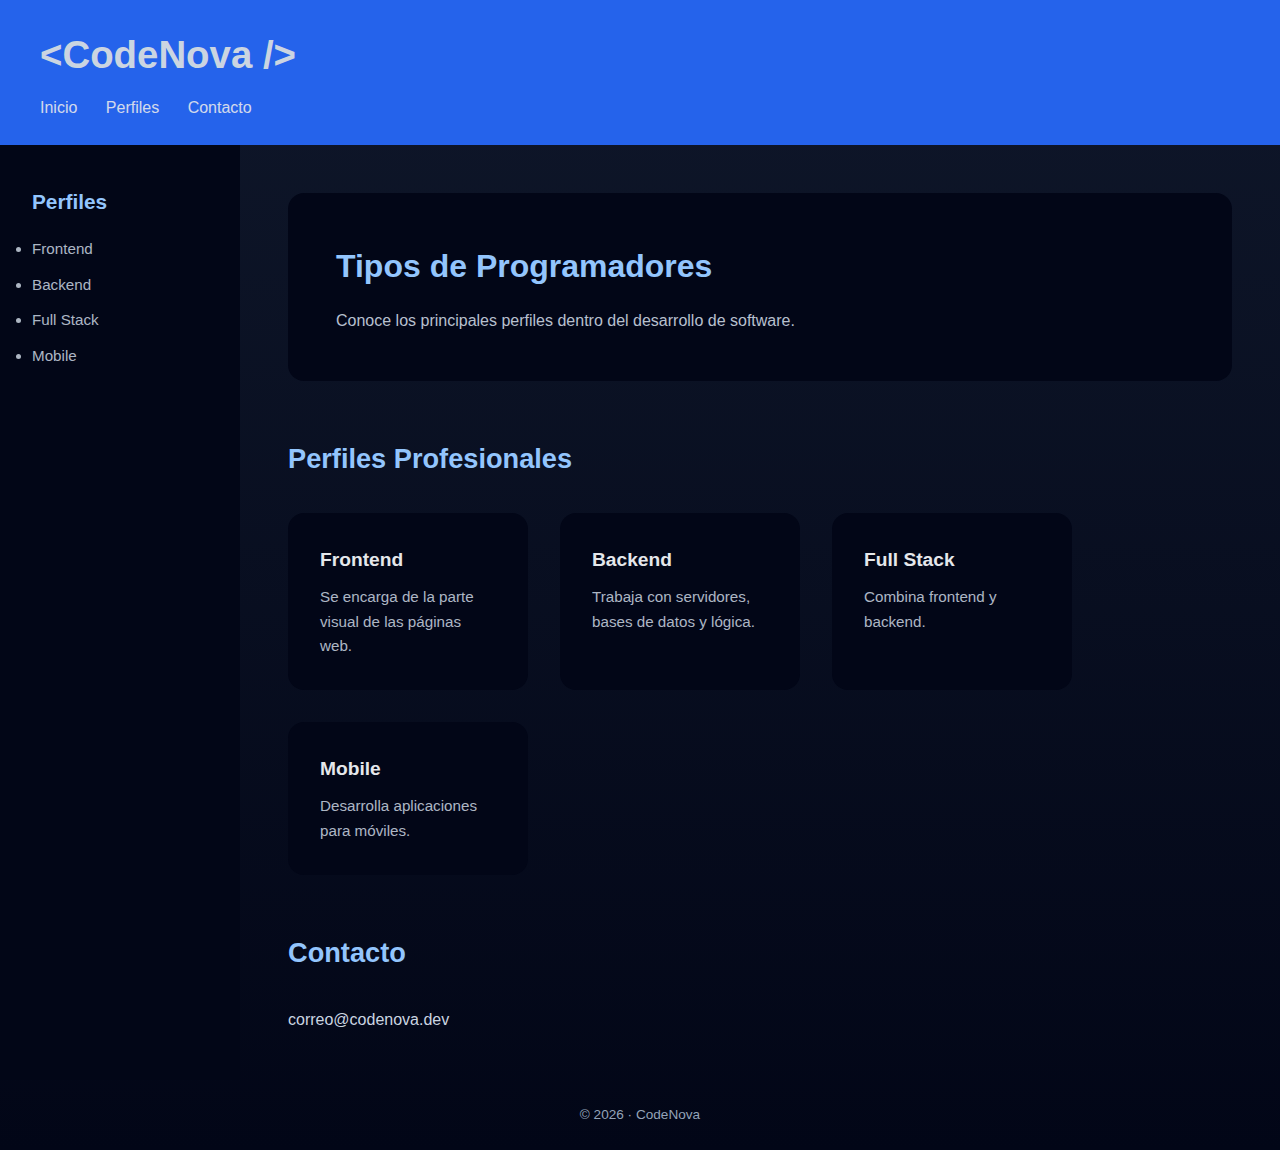
<file: mystore/index.html>
<!DOCTYPE html> <!-- Indica HTML5 -->
<html lang="es"> <!-- Idioma español -->
<head>
  <meta charset="UTF-8"> <!-- Permite tildes y ñ -->
  <meta name="viewport" content="width=device-width, initial-scale=1.0"> <!-- Responsive -->
  <title>CodeNova</title> <!-- Título de la pestaña -->
  <link rel="stylesheet" href="styles.css"> <!-- Conecta el CSS -->
</head>

<body>
  <div class="grid-layout"> <!-- Contenedor principal con Grid -->

    <header class="header"> <!-- Parte superior -->
      <h1>&lt;CodeNova /&gt;</h1> <!-- Título principal -->
      <nav class="nav"> <!-- Menú -->
        <a href="#inicio">Inicio</a>
        <a href="#perfiles">Perfiles</a>
        <a href="#contacto">Contacto</a>
      </nav>
    </header>

    <aside class="aside"> <!-- Barra lateral -->
      <h2>Perfiles</h2> <!-- Título del aside -->
      <ul>
        <li>Frontend</li> <!-- Tipo de programador -->
        <li>Backend</li>
        <li>Full Stack</li>
        <li>Mobile</li>
      </ul>
    </aside>

    <main class="main"> <!-- Contenido principal -->

      <section id="inicio" class="hero"> <!-- Sección destacada -->
        <h2>Tipos de Programadores</h2> <!-- Título -->
        <p>Conoce los principales perfiles dentro del desarrollo de software.</p> <!-- Texto -->
      </section>

      <section id="perfiles" class="section"> <!-- Sección de tarjetas -->
        <h2>Perfiles Profesionales</h2>

        <div class="cards"> <!-- Contenedor de cards -->

          <article class="card"> <!-- Tarjeta -->
            <h3>Frontend</h3>
            <p>Se encarga de la parte visual de las páginas web.</p>
          </article>

          <article class="card">
            <h3>Backend</h3>
            <p>Trabaja con servidores, bases de datos y lógica.</p>
          </article>

          <article class="card">
            <h3>Full Stack</h3>
            <p>Combina frontend y backend.</p>
          </article>

          <article class="card">
            <h3>Mobile</h3>
            <p>Desarrolla aplicaciones para móviles.</p>
          </article>

        </div>
      </section>

      <section id="contacto" class="section"> <!-- Sección contacto -->
        <h2>Contacto</h2>
        <p>correo@codenova.dev</p>
      </section>

    </main>

    <footer class="footer"> <!-- Pie de página -->
      <p>© 2026 · CodeNova</p>
    </footer>

  </div>
</body>
</html>
</file>
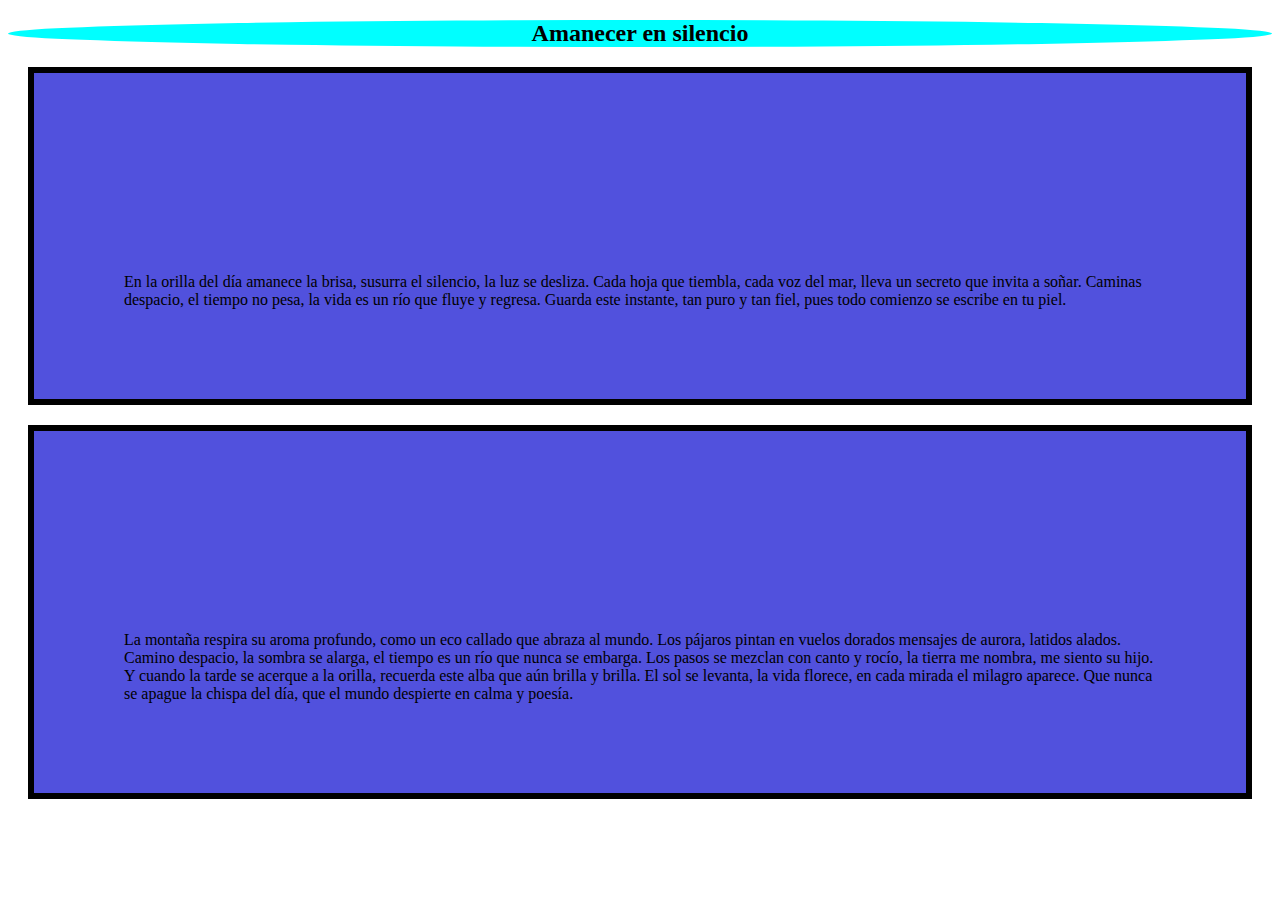
<file: html/boxmode.html>
<!DOCTYPE html>
<html lang="en">
<head>
    <meta charset="UTF-8">
    <meta name="viewport" content="width=device-width, initial-scale=1.0">
    <title>Poema</title>
    <link href="../css/cssboxmodel.css" rel="stylesheet">
    

</head>
<body>
    <h2>
        Amanecer en silencio
    </h2>
    <p>
        En la orilla del día amanece la brisa,
        susurra el silencio, la luz se desliza.
        Cada hoja que tiembla, cada voz del mar,
        lleva un secreto que invita a soñar.

        Caminas despacio, el tiempo no pesa,
        la vida es un río que fluye y regresa.
        Guarda este instante, tan puro y tan fiel,
        pues todo comienzo se escribe en tu piel.
    </p> 
    <p>
        La montaña respira su aroma profundo,
        como un eco callado que abraza al mundo.
        Los pájaros pintan en vuelos dorados
        mensajes de aurora, latidos alados.

        
        Camino despacio, la sombra se alarga,
        el tiempo es un río que nunca se embarga.
        Los pasos se mezclan con canto y rocío,
        la tierra me nombra, me siento su hijo.
        

        Y cuando la tarde se acerque a la orilla,
        recuerda este alba que aún brilla y brilla.

        El sol se levanta, la vida florece,
        en cada mirada el milagro aparece.
        Que nunca se apague la chispa del día,
        que el mundo despierte en calma y poesía.
    </p>





</body>
</html>
</file>
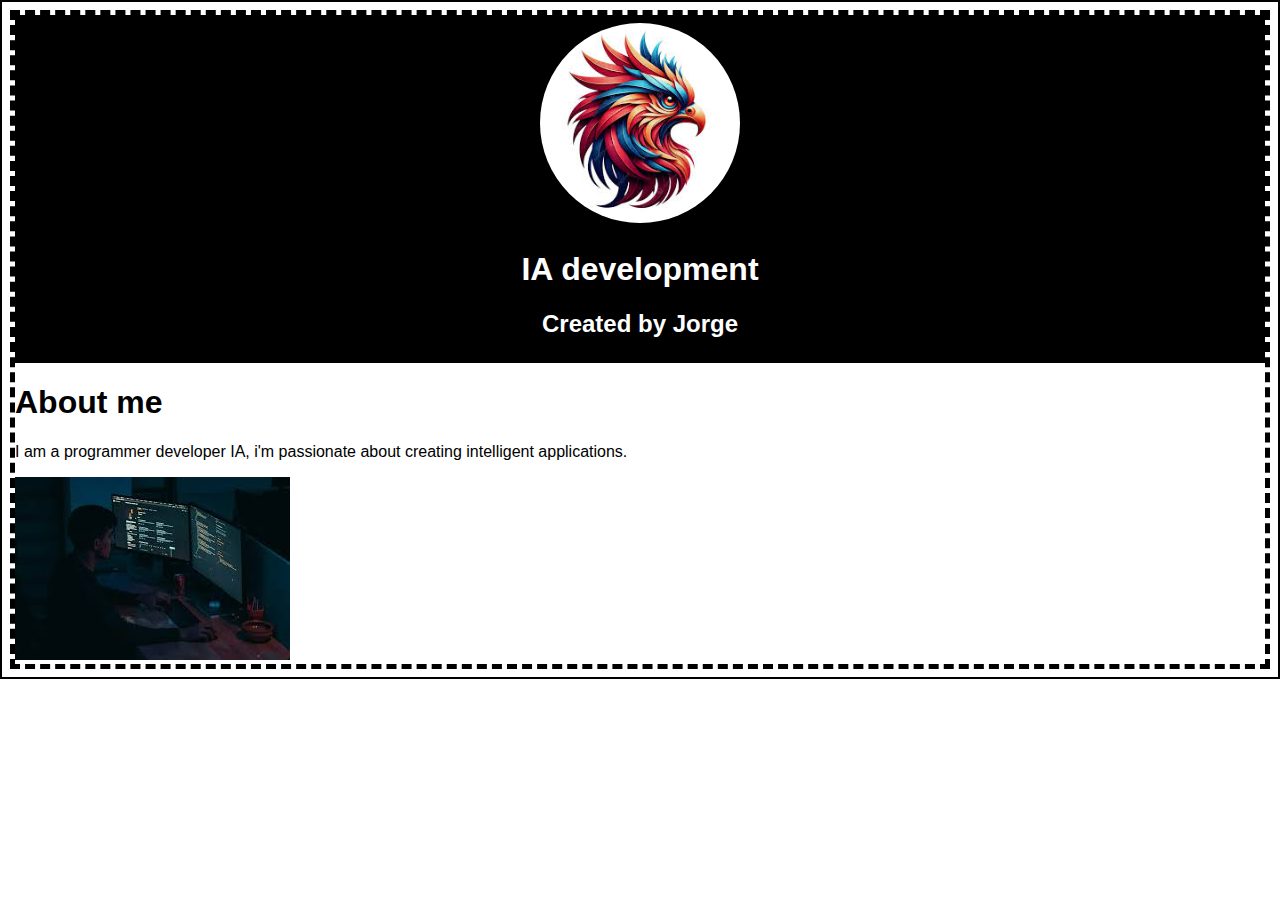
<file: html/myprofile.html>
<!DOCTYPE html>
<html lang="en">
<head>
    <meta charset="UTF-8">
    <meta name="viewport" content="width=device-width, initial-scale=1.0">
    <title>Software de IA</title>
    <link rel="stylesheet" href="../css/myprofile.css">
</head>
<body>
    <header>
        <img src="../img/descarga.jpg" alt="" class="profile-image">
        <h1>IA development</h1>
        <h2>Created by Jorge</h2>              
    </header>
</body>


<main>
    <section>
        <h1>About me</h1>
        <p class="about me"> I am a programmer developer IA, i'm passionate about creating intelligent applications.</p>
        <img src="../img/programador.jpg" alt="">
    </section>
</main>


</html>
</file>
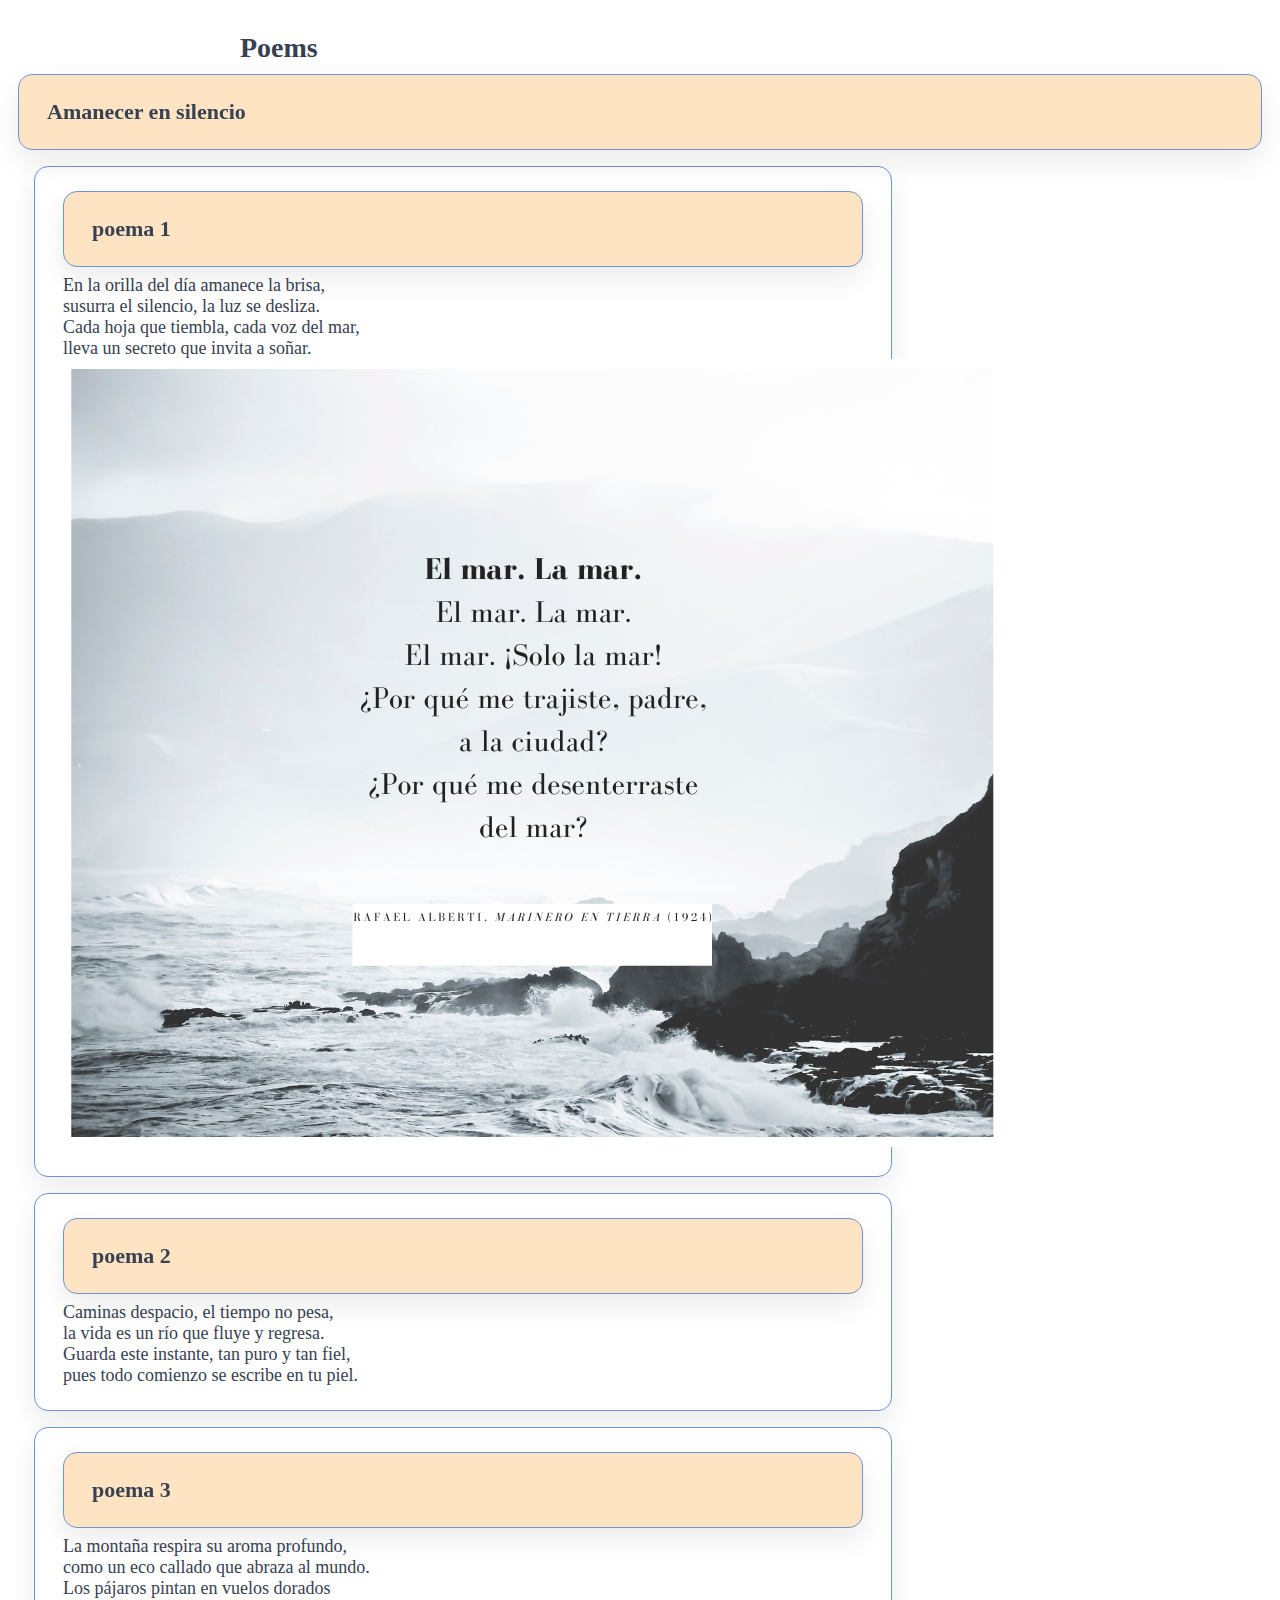
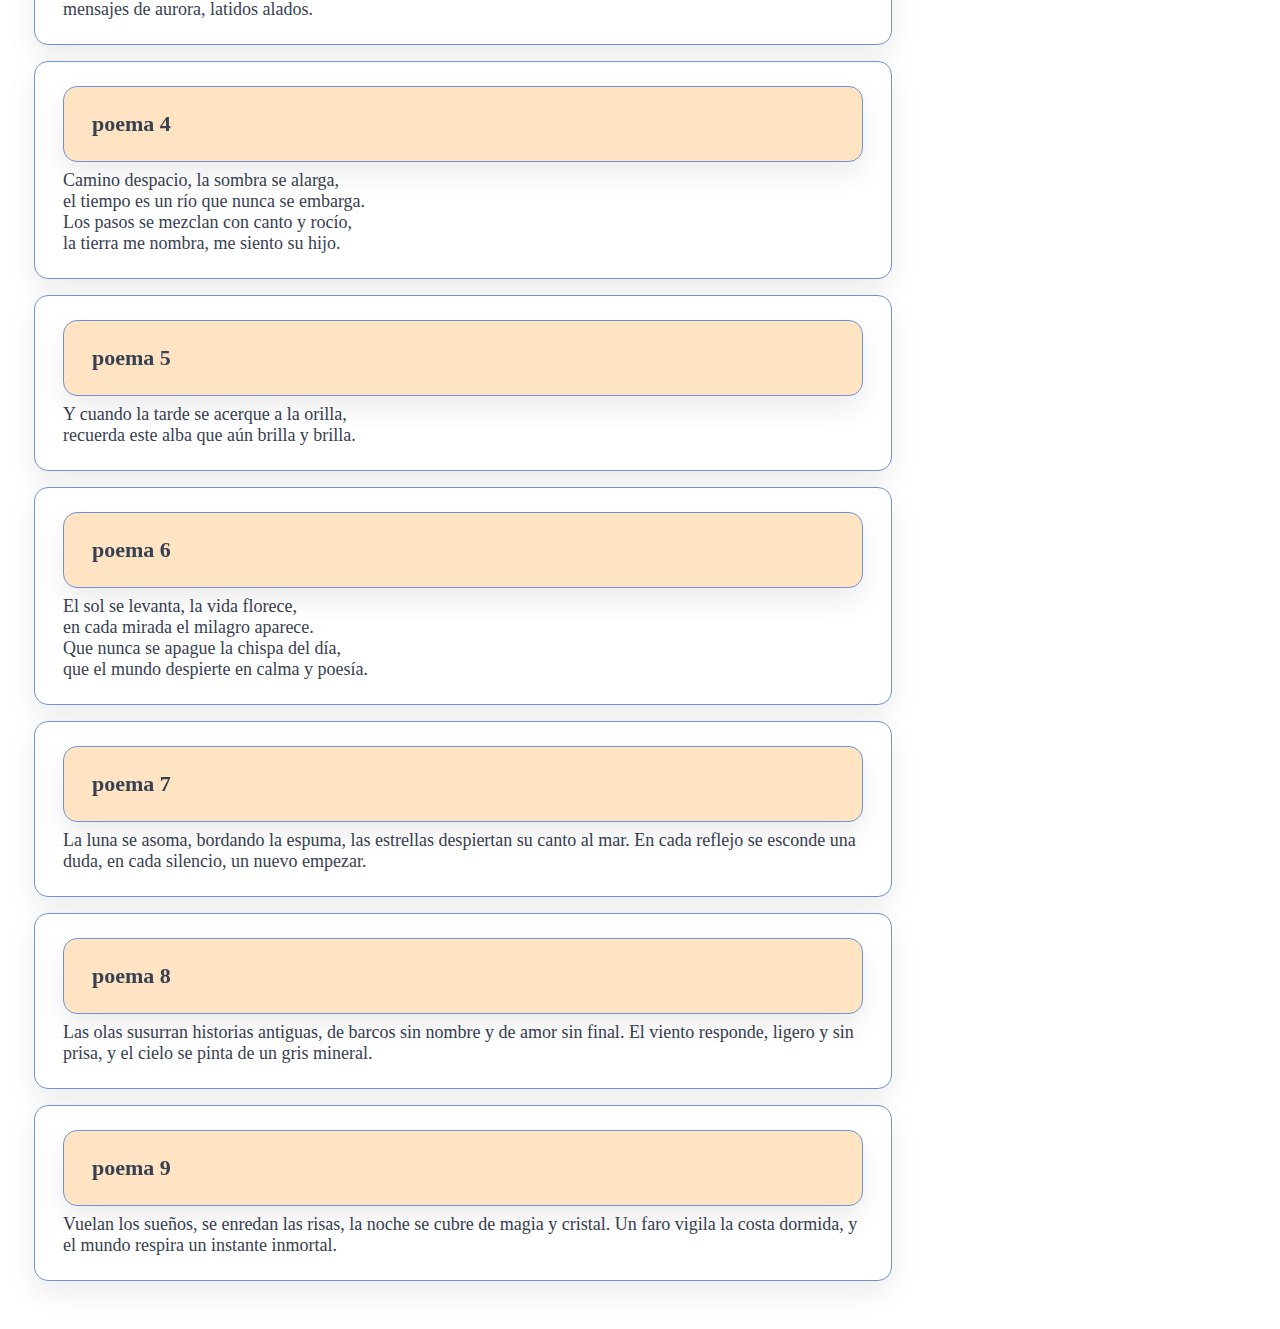
<file: html/poema_absolute.html>
<!DOCTYPE html>
<html lang="en">
<head>
    <meta charset="UTF-8">
    <meta name="viewport" content="width=device-width, initial-scale=1.0">
    <title>Poema</title>
    <link rel="stylesheet" href="../css/poema_absolute.css">



</head>
<!--
Static positioning
abosulete positioning
relative
fixed
sticky
-->
<body>
    <h1>Poems</h1>
    <h2>
        Amanecer en silencio
    </h2>
    <div>
       <h2>poema 1</h2>
        En la orilla del día amanece la brisa,<br>
        susurra el silencio, la luz se desliza.<br>
        Cada hoja que tiembla, cada voz del mar,<br>
        lleva un secreto que invita a soñar.

         <img src="../img/poemamaralberti.png" 
         class="poem-img-bottom" 
         alt="poema mar">

        
    </div>
    <div>
       <h2>poema 2</h2>
        Caminas despacio, el tiempo no pesa,<br>
        la vida es un río que fluye y regresa.<br>
        Guarda este instante, tan puro y tan fiel,<br>
        pues todo comienzo se escribe en tu piel.
    </div>
    <div>
       <h2>poema 3</h2>
        La montaña respira su aroma profundo,<br>
        como un eco callado que abraza al mundo.<br>
        Los pájaros pintan en vuelos dorados<br>
        mensajes de aurora, latidos alados.
    </div>
    <div>
       <h2>poema 4</h2>
        Camino despacio, la sombra se alarga,<br>
        el tiempo es un río que nunca se embarga.<br>
        Los pasos se mezclan con canto y rocío,<br>
        la tierra me nombra, me siento su hijo.
    </div>
    <div>
        
       <h2>poema 5</h2>
        Y cuando la tarde se acerque a la orilla,<br>
        recuerda este alba que aún brilla y brilla.
    </div>
    <div>
         <h2>poema 6</h2>
        El sol se levanta, la vida florece,<br>
        en cada mirada el milagro aparece.<br>
        Que nunca se apague la chispa del día,<br>
        que el mundo despierte en calma y poesía.
    </div>
        
    </div>
    <div>
         <h2>poema 7</h2>
        La luna se asoma, bordando la espuma,  
        las estrellas despiertan su canto al mar.  
        En cada reflejo se esconde una duda,  
        en cada silencio, un nuevo empezar.  
    </div>

    <div>
         <h2>poema 8</h2>
        Las olas susurran historias antiguas,  
        de barcos sin nombre y de amor sin final.  
        El viento responde, ligero y sin prisa,  
        y el cielo se pinta de un gris mineral.  
    </div>

    <div>
            <h2>poema 9</h2>
        Vuelan los sueños, se enredan las risas,  
        la noche se cubre de magia y cristal.  
        Un faro vigila la costa dormida,  
        y el mundo respira un instante inmortal.  
    </div>






</body>
</html>
</file>
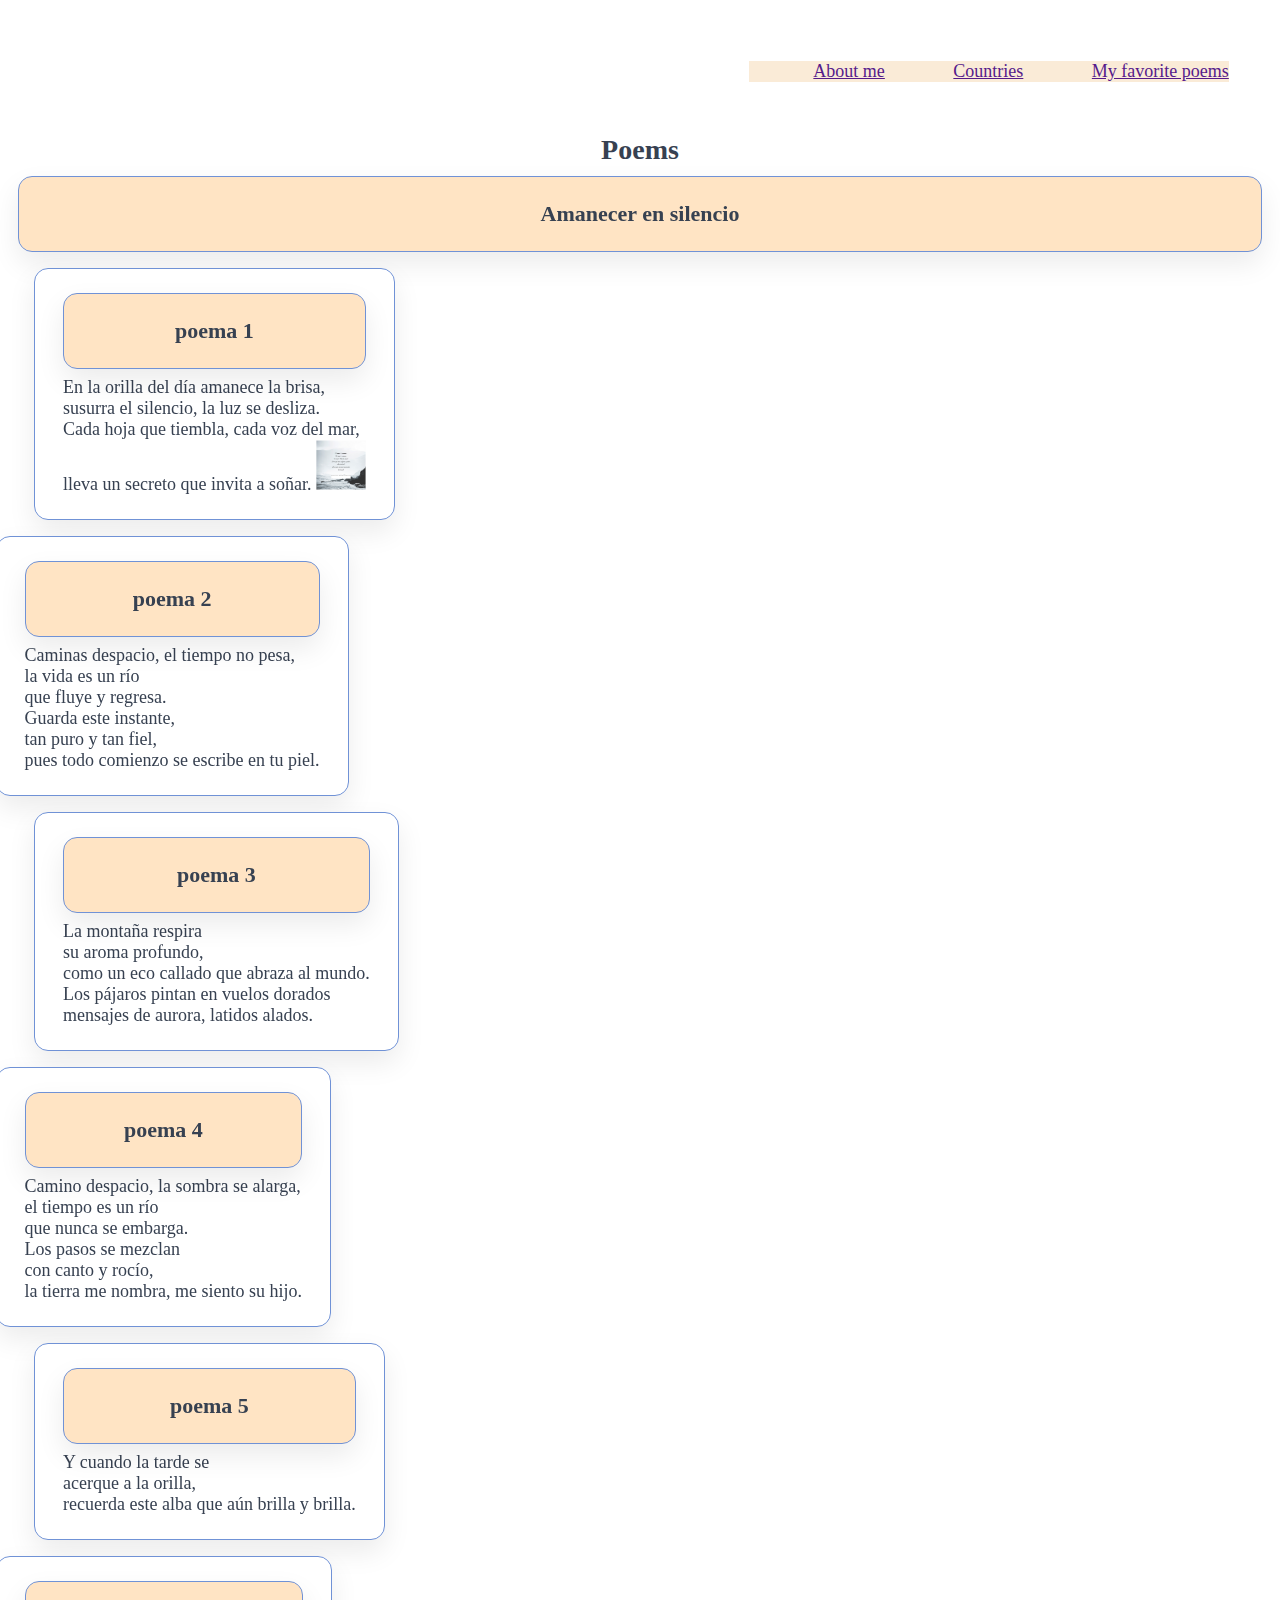
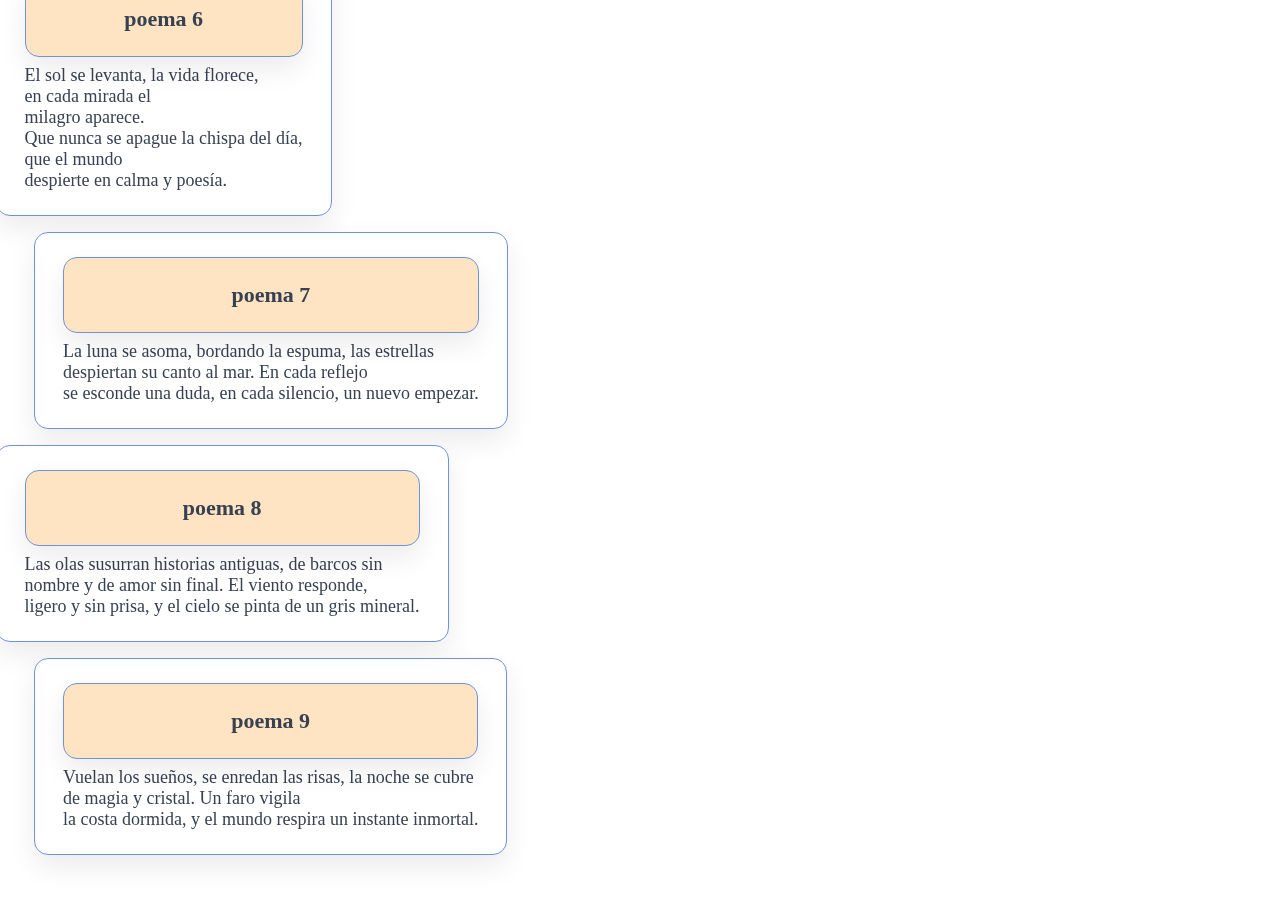
<file: html/poema_fix.html>
<!DOCTYPE html>
<html lang="en">

<head>
    <meta charset="UTF-8">
    <meta name="viewport" content="width=device-width, initial-scale=1.0">
    <title>Poema</title>
    <link rel="stylesheet" href="../css/poema_fix.css">



</head>
<!--
Static positioning
abosulete positioning
relative
fixed
sticky
-->

<body>
    <main>
        <nav>
            <a href="">About me</a>
            <a href="">Countries</a>
            <a href="">My favorite poems</a>
        </nav>
        <h1>Poems</h1>
        <h2>
            Amanecer en silencio
        </h2>
        <div>
            <h2>poema 1</h2>
            En la orilla del día amanece la brisa,<br>
            susurra el silencio, la luz se desliza.<br>
            Cada hoja que tiembla, cada voz del mar,<br>
            lleva un secreto que invita a soñar.

            <img src="../img/poemamaralberti.png" class="poem-img-bottom" alt="poema mar">


        </div>
        <div>
            <h2>poema 2</h2>
            Caminas despacio, el tiempo no pesa,<br>
            la vida es un río <br>
            que fluye y regresa.<br>
            Guarda este instante, <br>
            tan puro y tan fiel,<br>
            pues todo comienzo se escribe en tu piel.
        </div>
        <div>
            <h2>poema 3</h2>
            La montaña respira <br>
            su aroma profundo,<br>
            como un eco callado que abraza al mundo.<br>
            Los pájaros pintan
            en vuelos dorados<br>
            mensajes de aurora, latidos alados.
        </div>
        <div>
            <h2>poema 4</h2>
            Camino despacio, la sombra se alarga,<br>
            el tiempo es un río <br>
            que nunca se embarga.<br>
            Los pasos se mezclan <br>
            con canto y rocío,<br>
            la tierra me nombra, me siento su hijo.
        </div>
        <div>

            <h2>poema 5</h2>
            Y cuando la tarde se <br>
            acerque a la orilla,<br>
            recuerda este alba que aún brilla y brilla.
        </div>
        <div>
            <h2>poema 6</h2>
            El sol se levanta, la vida florece,<br>
            en cada mirada el <br>
            milagro aparece.<br>
            Que nunca se apague la chispa del día,<br>
            que el mundo <br>
            despierte en calma y poesía.
        </div>

        </div>
        <div>
            <h2>poema 7</h2>
            La luna se asoma, bordando la espuma,
            las estrellas <br>
            despiertan su canto al mar.
            En cada reflejo <br>
            se esconde una duda,
            en cada silencio, un nuevo empezar.
        </div>

        <div>
            <h2>poema 8</h2>
            Las olas susurran historias antiguas,
            de barcos sin <br>
            nombre y de amor sin final.
            El viento responde, <br>
            ligero y sin prisa,
            y el cielo se pinta de un gris mineral.
        </div>

        <div>
            <h2>poema 9</h2>
            Vuelan los sueños, se enredan las risas,
            la noche se cubre <br>
            de magia y cristal.
            Un faro vigila <br>
            la costa dormida,
            y el mundo respira un instante inmortal.
        </div>
    </main>

</body>

</html>
</file>
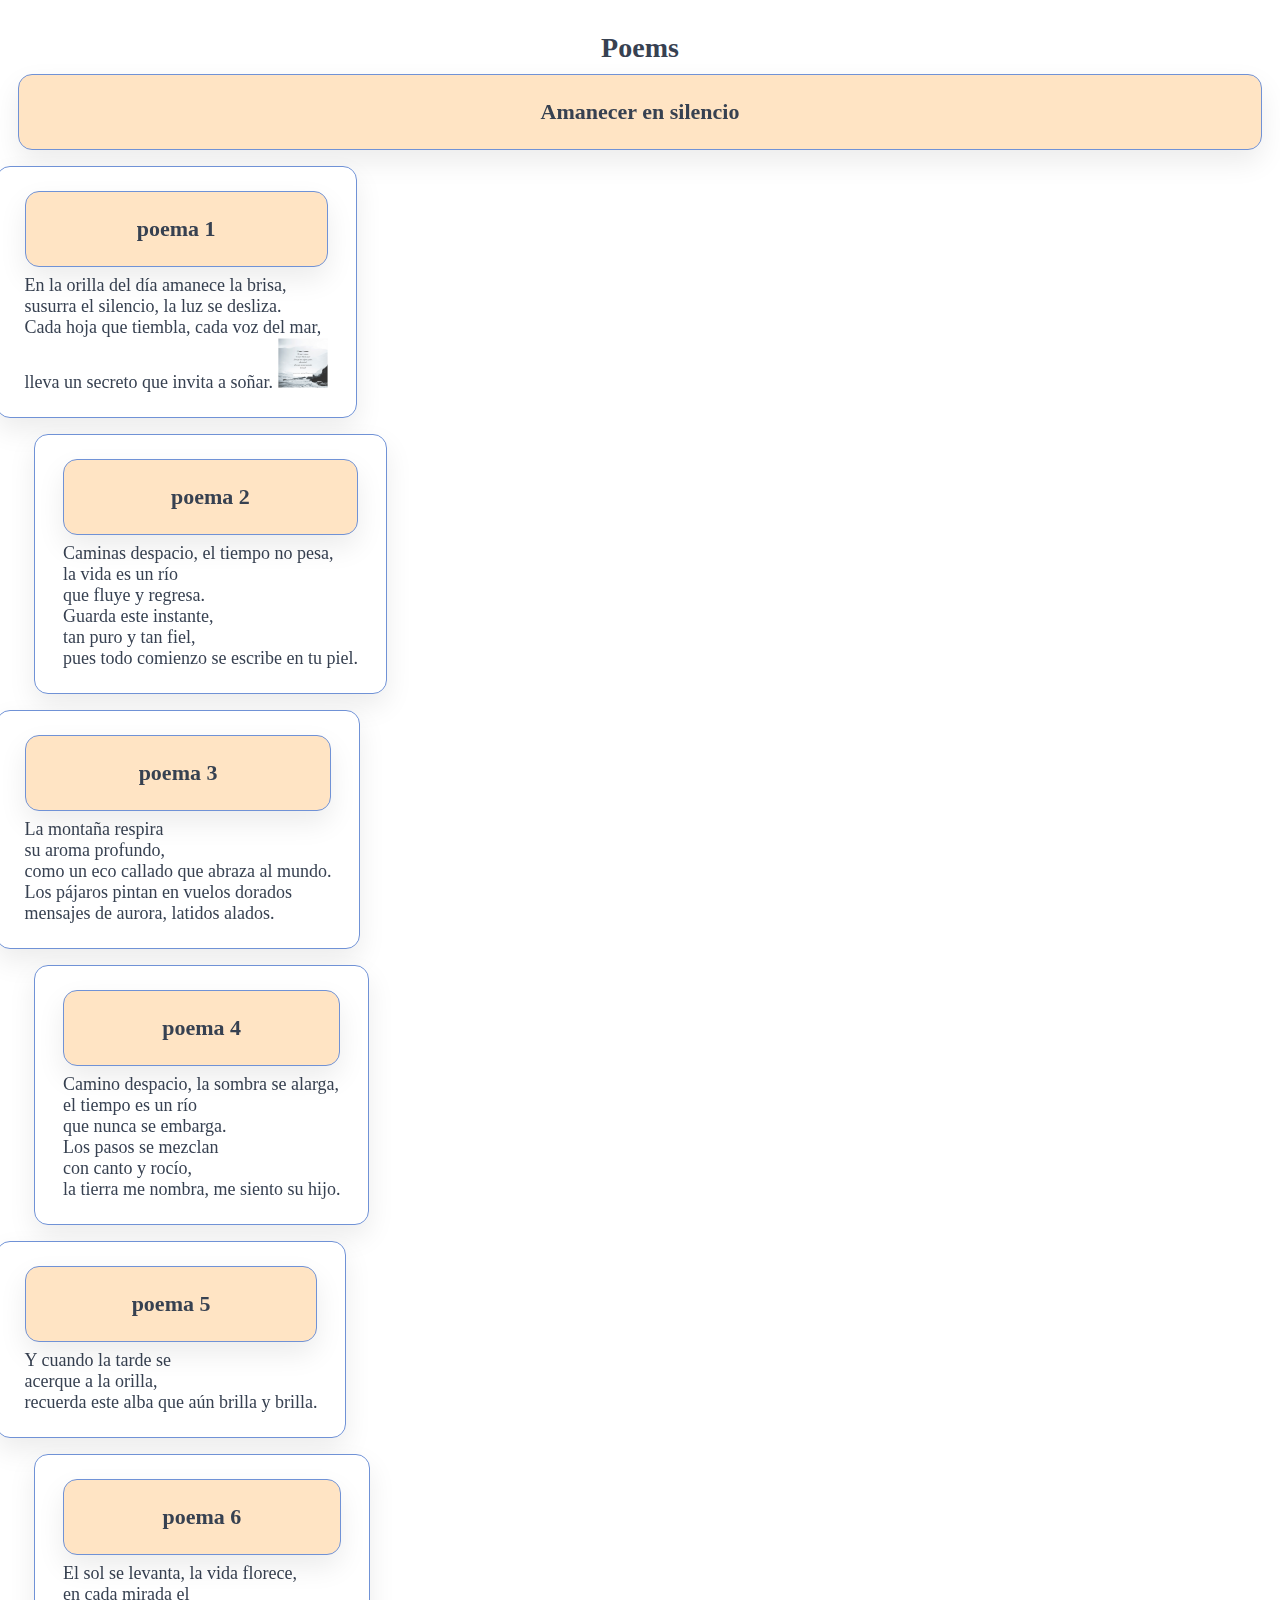
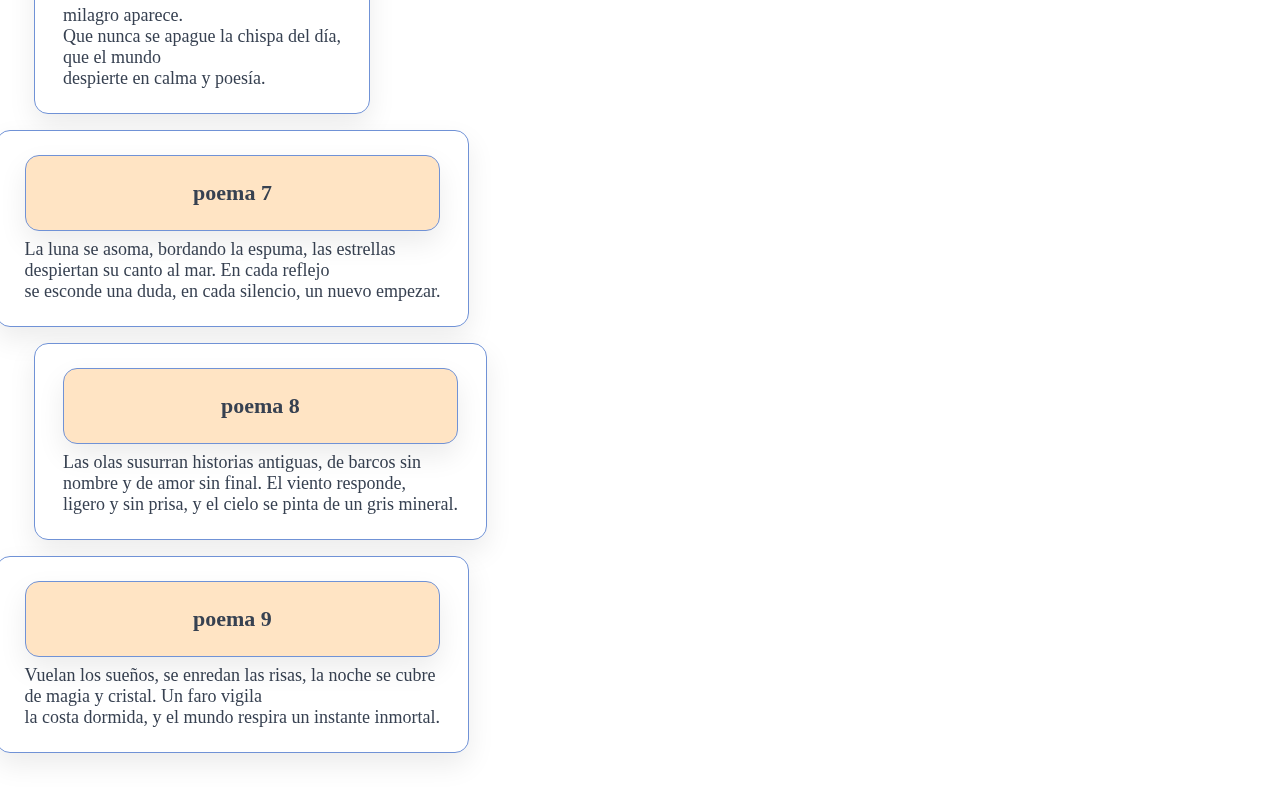
<file: html/poema_relative copy.html>
<!DOCTYPE html>
<html lang="en">
<head>
    <meta charset="UTF-8">
    <meta name="viewport" content="width=device-width, initial-scale=1.0">
    <title>Poema</title>
    <link rel="stylesheet" href="../css/poema_relative copy.css">



</head>
<!--
Static positioning
abosulete positioning
relative
fixed
sticky
-->
<body>
    <h1>Poems</h1>
    <h2>
        Amanecer en silencio
    </h2>
    <div>
       <h2>poema 1</h2>
        En la orilla del día amanece la brisa,<br>
        susurra el silencio, la luz se desliza.<br>
        Cada hoja que tiembla, cada voz del mar,<br>
        lleva un secreto que invita a soñar.

         <img src="../img/poemamaralberti.png" 
         class="poem-img-bottom" 
         alt="poema mar">

        
    </div>
    <div>
       <h2>poema 2</h2>
        Caminas despacio, el tiempo no pesa,<br>
        la vida es un río <br>
         que fluye y regresa.<br>
        Guarda este instante, <br>
        tan puro y tan fiel,<br>
        pues todo comienzo se escribe en tu piel.
    </div>
    <div>
       <h2>poema 3</h2>
        La montaña respira <br>
        su aroma profundo,<br>
        como un eco callado que abraza al mundo.<br>
        Los pájaros pintan 
        en vuelos dorados<br>
        mensajes de aurora, latidos alados.
    </div>
    <div>
       <h2>poema 4</h2>
        Camino despacio, la sombra se alarga,<br>
        el tiempo es un río <br>
        que nunca se embarga.<br>
        Los pasos se mezclan <br>
        con canto y rocío,<br>
        la tierra me nombra, me siento su hijo.
    </div>
    <div>
        
       <h2>poema 5</h2>
        Y cuando la tarde se <br>
         acerque a la orilla,<br>
        recuerda este alba que aún brilla y brilla.
    </div>
    <div>
         <h2>poema 6</h2>
        El sol se levanta, la vida florece,<br>
        en cada mirada el <br>
        milagro aparece.<br>
        Que nunca se apague la chispa del día,<br>
        que el mundo <br>
        despierte en calma y poesía.
    </div>
        
    </div>
    <div>
         <h2>poema 7</h2>
        La luna se asoma, bordando la espuma,  
        las estrellas <br>
        despiertan su canto al mar.  
        En cada reflejo <br>
         se esconde una duda,  
        en cada silencio, un nuevo empezar.  
    </div>

    <div>
         <h2>poema 8</h2>
        Las olas susurran historias antiguas,  
        de barcos sin <br>
         nombre y de amor sin final.  
        El viento responde, <br>
         ligero y sin prisa,  
        y el cielo se pinta de un gris mineral.  
    </div>

    <div>
            <h2>poema 9</h2>
        Vuelan los sueños, se enredan las risas,  
        la noche se cubre <br>
         de magia y cristal.  
        Un faro vigila  <br>
        la costa dormida,  
        y el mundo respira un instante inmortal.  
    </div>






</body>
</html>
</file>
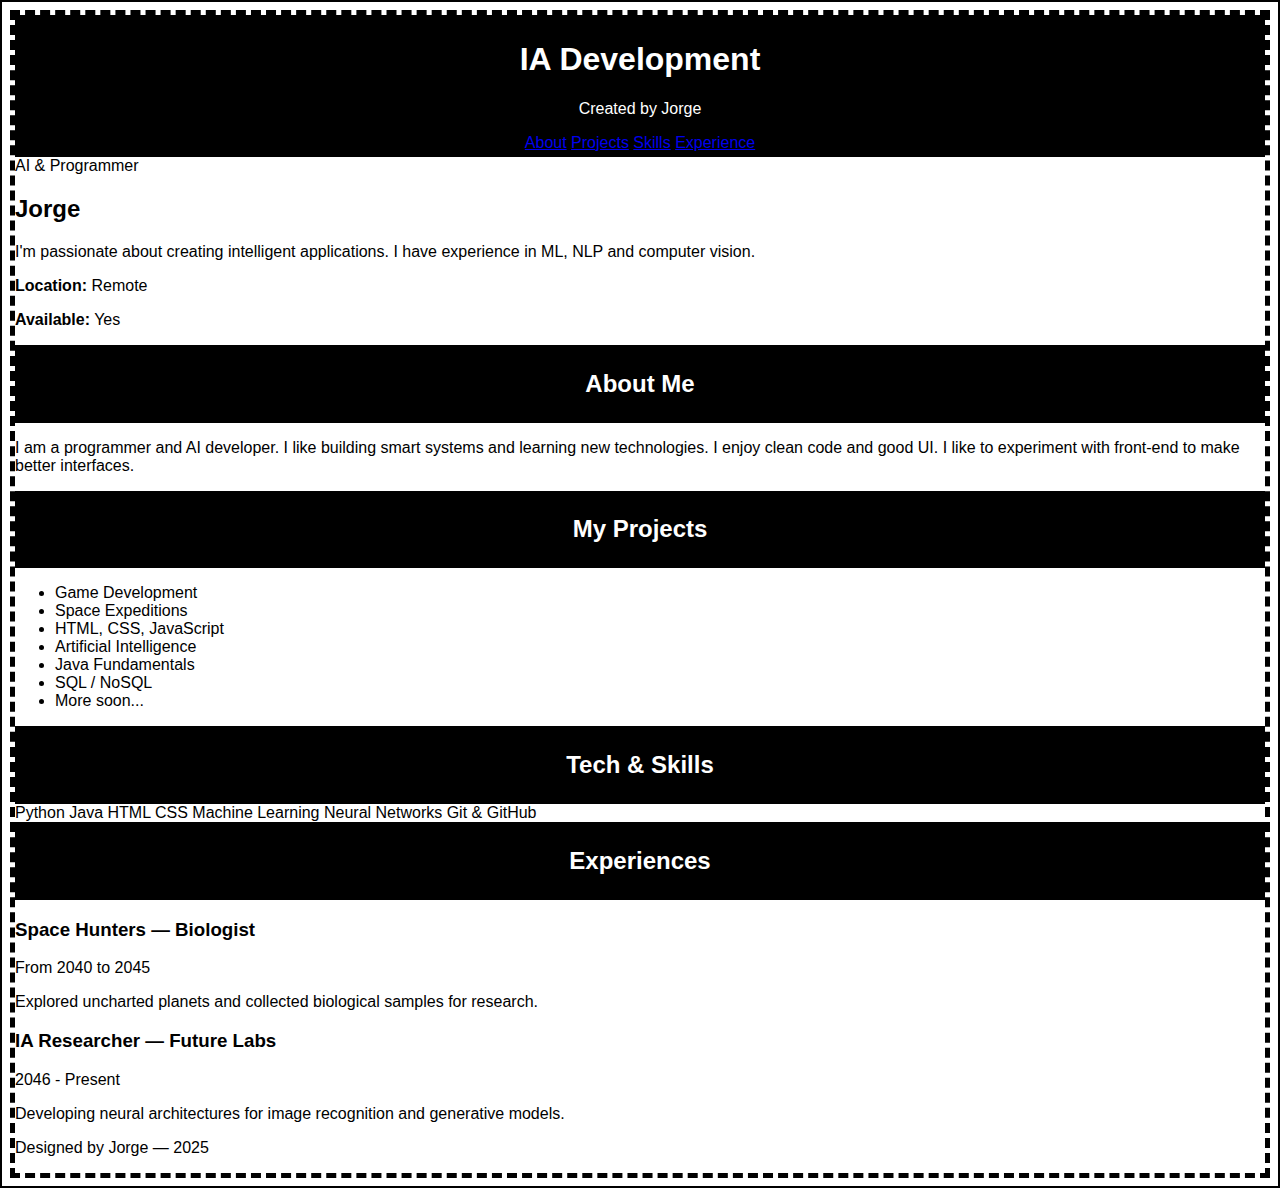
<file: html/semanicTags.html>
<!DOCTYPE html>
<html lang="es">
<head>
  <meta charset="UTF-8" />
  <meta name="viewport" content="width=device-width, initial-scale=1.0" />
  <title>IA Development - Jorge</title>
  <!-- enlazo mi css -->
  <link rel="stylesheet" href="../css/myprofile.css" />
</head>
<body>
  <!-- CAMBIO 1: encabezado con navegación -->
  <header class="topbar">
    <div class="logo">
      <h1>IA Development</h1>
      <p>Created by Jorge</p>
    </div>
    <nav class="menu">
      <a href="#about">About</a>
      <a href="#projects">Projects</a>
      <a href="#skills">Skills</a>
      <a href="#experience">Experience</a>
    </nav>
  </header>

  <!-- contenido principal -->
  <main class="page">
    <!-- CAMBIO 2: tarjeta de perfil -->
    <article id="profile" class="profile-card">
      <div class="avatar" aria-label="Foto de perfil"></div>
      <div class="profile-info">
        <span class="badge">AI &amp; Programmer</span>
        <h2>Jorge</h2>
        <p class="desc">
          I'm passionate about creating intelligent applications. I have experience in ML, NLP and computer vision.
        </p>
        <div class="mini-data">
          <p><strong>Location:</strong> Remote</p>
          <p><strong>Available:</strong> Yes</p>
        </div>
      </div>
    </article>

    <!-- CAMBIO 3: secciones organizadas en 2 columnas -->
    <div class="grid">
      <!-- columna izquierda -->
      <section id="about" class="card">
        <header><h2>About Me</h2></header>
        <p>
          I am a programmer and AI developer. I like building smart systems and learning new technologies.
          I enjoy clean code and good UI. I like to experiment with front-end to make better interfaces.
        </p>
      </section>

      <section id="projects" class="card">
        <header><h2>My Projects</h2></header>
        <ul class="list-tags">
          <li>Game Development</li>
          <li>Space Expeditions</li>
          <li>HTML, CSS, JavaScript</li>
          <li>Artificial Intelligence</li>
          <li>Java Fundamentals</li>
          <li>SQL / NoSQL</li>
          <li>More soon...</li>
        </ul>
      </section>

      <!-- columna derecha -->
      <section id="skills" class="card">
        <header><h2>Tech &amp; Skills</h2></header>
        <div class="skills-tags">
          <span>Python</span>
          <span>Java</span>
          <span>HTML</span>
          <span>CSS</span>
          <span>Machine Learning</span>
          <span>Neural Networks</span>
          <span>Git &amp; GitHub</span>
        </div>
      </section>

      <section id="experience" class="card">
        <header><h2>Experiences</h2></header>
        <article class="job">
          <h3>Space Hunters — Biologist</h3>
          <p class="time">From 2040 to 2045</p>
          <p>Explored uncharted planets and collected biological samples for research.</p>
        </article>
        <article class="job">
          <h3>IA Researcher — Future Labs</h3>
          <p class="time">2046 - Present</p>
          <p>Developing neural architectures for image recognition and generative models.</p>
        </article>
      </section>
    </div>
  </main>

  <!-- CAMBIO 5: footer con info extra -->
  <footer class="footer">
    <p>Designed by Jorge — 2025</p>
  </footer>
</body>
</html>
</file>
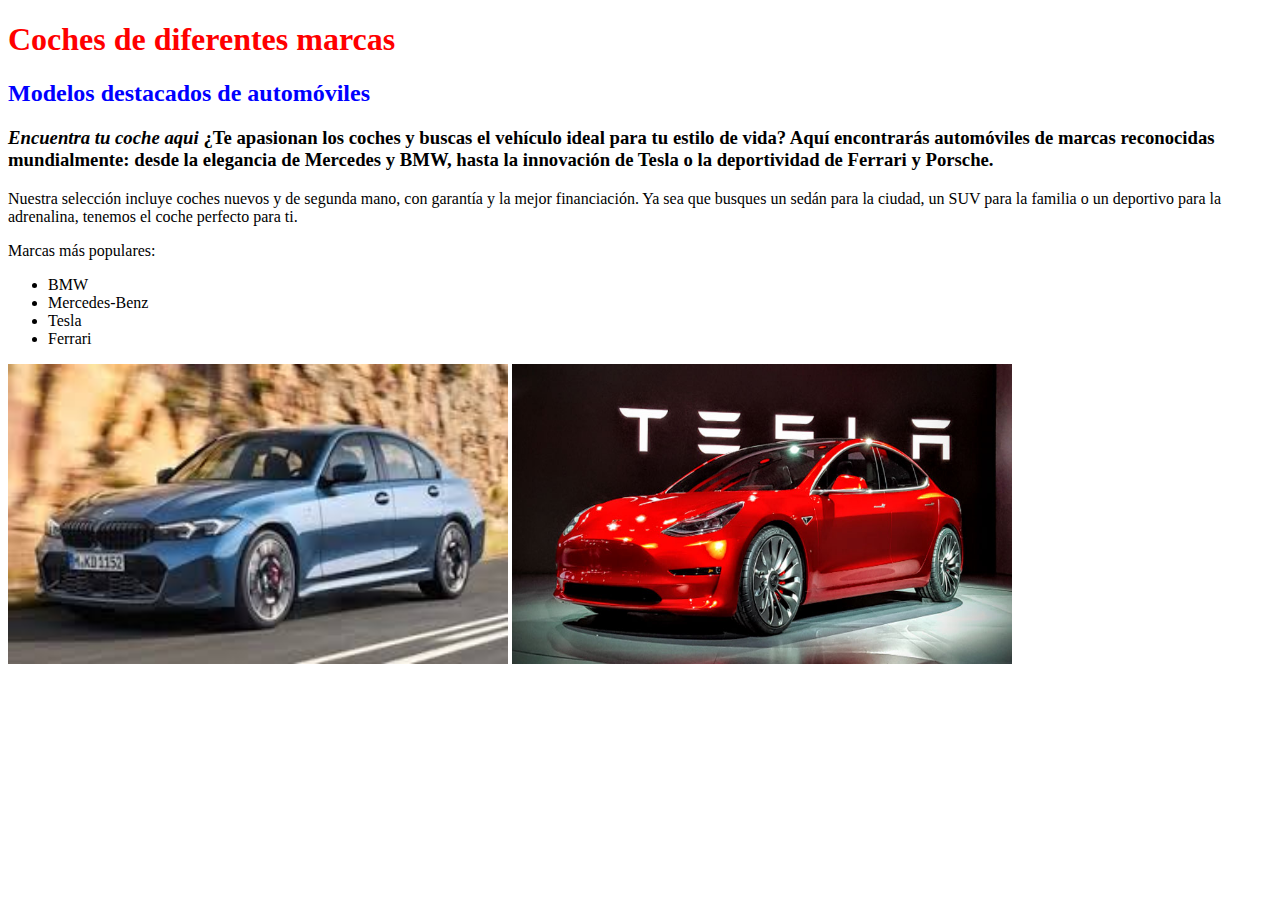
<file: html/test.html>
<!DOCTYPE html>
<html lang="en">
<head>
    <meta charset="UTF-8">
    <meta name="viewport" content="width=device-width, initial-scale=1.0">
    <title>Tienda de coches</title>
    <style>
        h1 {color: red;}
        h2 {color: blue;}
        
    </style>
</head>
<body>
    <h1>Coches de diferentes marcas</h1>

    <h2>Modelos destacados de automóviles</h2>
    <h3><em>Encuentra tu coche aqui</em>
        ¿Te apasionan los coches y buscas el vehículo ideal para tu estilo de vida?  
        Aquí encontrarás automóviles de marcas reconocidas mundialmente: desde la elegancia de Mercedes y BMW,  
        hasta la innovación de Tesla o la deportividad de Ferrari y Porsche.
    </h3>

    <p>
        Nuestra selección incluye coches nuevos y de segunda mano, con garantía y la mejor financiación.  
        Ya sea que busques un sedán para la ciudad, un SUV para la familia o un deportivo para la adrenalina,  
        tenemos el coche perfecto para ti.
    </p>

    <p>
        Marcas más populares:
        <ul>
            <li>BMW</li>
            <li>Mercedes-Benz</li>
            <li>Tesla</li>
            <li>Ferrari</li>
        </ul>
    </p>

    
    <img src="../img/bmw.jpg" alt="BMW deportivo" width="500" height="300">
    <img src="../img/2842-tesla-model-3.jpg" alt="Tesla eléctrico" width="500" height="300">

</body>
</html>
</file>
<file: css/cssboxmodel.css>
html{
    border: 2px black;
    
}


/*
*Type selector: we use the name of an element to select
* all of the same type 
*/
p{
    background-color: rgb(81, 81, 221);
    border: 6px;
    border-style: solid; 

    /* by default, width and height properties define the size of the content box-*/
    width: fit-content;
    height: fit-content;
    /* controls the space between the content and the border */
    /* se usa para controlar el espacio entre el contenido y el borde */
    padding: 90px;
    padding-top: 200px;
    /*Es Para controlar el espacio entre este elemento con otros*/
    margin: 20px;

    
}

h2{
    background-color: aqua;
    color: black;
    text-align: center;;
    border-style: solid;
    border: 6px;
    border-radius: 50%
    
    

   
   
}
</file>
<file: css/myprofile.css>
*{
    font-family: Arial, Helvetica, sans-serif;
}
html{
    border: 2px solid black;
}
body{
    border: 5px dashed black;
}




*
{
    font-family: Arial, Helvetica, sans-serif;


}


header{
    background-color: black;
    color: white;
    text-align: center;
    padding: 5px;
    font-size: medium;
    border: 3px;

.profile-image{
    width: 200px;
    height: 200px;
    border: 3px black solid;
    border-radius: 50%;


}
}
</file>
<file: css/poema_absolute.css>
/* Tipografía base y color de fondo para ver el cambio de inmediato */
body{
  font-family: Georgia, "Times New Roman", serif;
  font-size: 18px;
  margin: 0;
  padding: 32px 18px;
  background: var(--bg);
  color: #374151;
}

/* Contenedor del poema (si quieres envolver el contenido) */
div{
  max-width: 800px;
  margin: 16px;
  background: #ffffff;
  border: 1px solid #7092d6;
  border-radius: 14px;
  padding: 24px 28px;
  box-shadow: 0 12px 28px rgba(0,0,0,.08); /* sintaxis correcta: offsets + blur + color */
}

/* Títulos visibles */
h1{
  max-width: 800px;
  margin: 0 auto 10px;
  font-size: 28px;
  
}
h2{
  background-color: bisque;
  border: 1px solid #7092d6;
  border-radius: 14px;
  padding: 24px 28px;
  box-shadow: 0 12px 28px rgba(0,0,0,.08);
  margin: 0 0 8px;
  font-size: 22px;
  color: #374151;
  position: sticky;
  /*
  The following four parameters are used to control the position of this element whith respect to the viewport
  */
  /* the position of the top border of this element relative to the viewport */
  top: 2px;
  left: auto;
  right: auto;
  bottom: auto;
  float: right 100%;
}






/* Párrafos del poema */
p{ margin: 10px 0; }


/* Estilo para las líneas en cursiva */
em{ font-style: italic; }
/* Estilo para las líneas en negrita */
strong{ font-weight: bold; }

.poem-img{
  width: 5w;
  border-radius: 1w;


  /* use the following atributtes to determine the asolute*/
  top: 0;
  right: 0;



  
}
</file>
<file: css/poema_fix.css>
/* Tipografía base y color de fondo para ver el cambio de inmediato */
body {
  font-family: Georgia, "Times New Roman", serif;
  font-size: 18px;
  margin: 0;
  padding: 32px 18px;
  background: var(--bg);
  color: #374151;
}

/* Contenedor del poema (si quieres envolver el contenido) */
div {
  margin: 16px;
  background: #ffffff;
  border: 1px solid #7092d6;
  border-radius: 14px;
  padding: 24px 28px;
  box-shadow: 0 12px 28px rgba(0, 0, 0, .08);
  position: relative;
  width: fit-content;
}
/*
What the relative positionig does is that
the element applied with relative positioning
will remain its position using "top, left, bottom, right"
it moves relative to this position
*/

div:nth-child(odd) {
  right: 3vw;
}

/* Títulos visibles */
h1 {
  max-width: 800px;
  margin: 0 auto 10px;
  font-size: 28px;
  text-align: center;


}

h2 {
  background-color: bisque;
  border: 1px solid #7092d6;
  border-radius: 14px;
  padding: 24px 28px;
  box-shadow: 0 12px 28px rgba(0, 0, 0, .08);
  margin: 0 0 8px;
  font-size: 22px;
  color: #374151;
  position: sticky;
  /*
  The following four parameters are used to control the position of this element whith respect to the viewport
  */
  /* the position of the top border of this element relative to the viewport */
  top: 2px;
  left: auto;
  right: auto;
  bottom: auto;
  float: right 100%;
  text-align: center;

}






/* Párrafos del poema */
p {
  margin: 10px 0;
}


/* Estilo para las líneas en cursiva */
em {
  font-style: italic;
}

/* Estilo para las líneas en negrita */
strong {
  font-weight: bold;
}

.poem-img {
  width: 5w;
  border-radius: 1w;


  /* use the following atributtes to determine the asolute*/
  top: 0;
  right: 0;




}
.poem-img-bottom {
  width: 50px;
  height: 50px;
}

nav {
  position: fixed;
  background-color: antiquewhite;
  top: 10px;
  right: 0vw;
  z-index: 5;
  margin: 4vw;
  
}

a{
  padding-left: 5vw;
}

main {
  margin-top: 8vw;
}
</file>
<file: css/poema_relative copy.css>
/* Tipografía base y color de fondo para ver el cambio de inmediato */
body {
  font-family: Georgia, "Times New Roman", serif;
  font-size: 18px;
  margin: 0;
  padding: 32px 18px;
  background: var(--bg);
  color: #374151;
}

/* Contenedor del poema (si quieres envolver el contenido) */
div {
  margin: 16px;
  background: #ffffff;
  border: 1px solid #7092d6;
  border-radius: 14px;
  padding: 24px 28px;
  box-shadow: 0 12px 28px rgba(0, 0, 0, .08);
  position: relative;
  width: fit-content;
}
/*
What the relative positionig does is that
the element applied with relative positioning
will remain its position using "top, left, bottom, right"
it moves relative to this position
*/

div:nth-child(odd) {
  right: 3vw;
}

/* Títulos visibles */
h1 {
  max-width: 800px;
  margin: 0 auto 10px;
  font-size: 28px;
  text-align: center;


}

h2 {
  background-color: bisque;
  border: 1px solid #7092d6;
  border-radius: 14px;
  padding: 24px 28px;
  box-shadow: 0 12px 28px rgba(0, 0, 0, .08);
  margin: 0 0 8px;
  font-size: 22px;
  color: #374151;
  position: sticky;
  /*
  The following four parameters are used to control the position of this element whith respect to the viewport
  */
  /* the position of the top border of this element relative to the viewport */
  top: 2px;
  left: auto;
  right: auto;
  bottom: auto;
  float: right 100%;
  text-align: center;

}






/* Párrafos del poema */
p {
  margin: 10px 0;
}


/* Estilo para las líneas en cursiva */
em {
  font-style: italic;
}

/* Estilo para las líneas en negrita */
strong {
  font-weight: bold;
}

.poem-img {
  width: 5w;
  border-radius: 1w;


  /* use the following atributtes to determine the asolute*/
  top: 0;
  right: 0;




}
.poem-img-bottom {
  width: 50px;
  height: 50px;
}
</file>
<file: mystore/styles.css>
/* ===== RESET ===== */
* {
  margin: 0;                     /* elimina márgenes */
  padding: 0;                    /* elimina padding */
  box-sizing: border-box;        /* controla tamaños */
}

/* ===== ESTILO GENERAL ===== */
body {
  font-family: "Segoe UI", Arial, sans-serif; /* fuente más suave */
  background: linear-gradient(#0f172a, #020617); /* fondo oscuro */
  color: #cbd5e1;              /* gris claro (menos blanco puro) */
  min-height: 100vh;           /* ocupa toda la pantalla */
  line-height: 1.6;            /* espacio entre líneas */
}

/* ===== GRID PRINCIPAL ===== */
.grid-layout {
  display: grid;               /* activa grid */
  grid-template-columns: 240px 1fr; /* aside + contenido */
  grid-template-areas:
    "header header"
    "aside main"
    "footer footer";
}

/* ===== HEADER ===== */
.header {
  grid-area: header;           /* zona header */
  background: #2563eb;         /* azul principal */
  padding: 1.5rem 2.5rem;      /* más aire */
}

.header h1 {
  font-size: 2.4rem;           /* título más claro */
  font-weight: 600;            /* menos pesado */
  margin-bottom: 0.6rem;       /* separación */
}

/* ===== NAVEGACIÓN ===== */
.nav a {
  color: #e5e7eb;              /* blanco suave */
  margin-right: 1.5rem;        /* espacio entre enlaces */
  text-decoration: none;       /* sin subrayado */
  font-size: 1rem;             /* tamaño cómodo */
  opacity: 0.9;                /* suaviza */
}

.nav a:hover {
  opacity: 1;                  /* resalta al hover */
  text-decoration: underline;  /* feedback visual */
}

/* ===== ASIDE ===== */
.aside {
  grid-area: aside;            /* zona lateral */
  background: #020617;         /* fondo oscuro */
  padding: 2.5rem 2rem;        /* más espacio */
}

.aside h2 {
  font-size: 1.3rem;           /* subtítulo claro */
  margin-bottom: 1.2rem;       /* aire debajo */
  color: #93c5fd;              /* azul suave */
}

.aside li {
  font-size: 0.95rem;          /* texto legible */
  margin-bottom: 0.7rem;       /* espacio entre items */
  opacity: 0.85;               /* menos contraste */
}

/* ===== MAIN ===== */
.main {
  grid-area: main;             /* zona principal */
  padding: 3rem;               /* mucho aire */
  display: flex;               /* flexbox */
  flex-direction: column;      /* en columna */
  gap: 3.5rem;                 /* separación entre secciones */
}

/* ===== HERO ===== */
.hero {
  background: #020617;         /* fondo sección */
  padding: 3rem;               /* más espacio */
  border-radius: 16px;         /* bordes suaves */
}

.hero h2 {
  font-size: 2rem;             /* título principal */
  margin-bottom: 1rem;         /* separación */
  color: #93c5fd;              /* azul claro */
}

.hero p {
  font-size: 1rem;             /* texto normal */
  opacity: 0.9;                /* suaviza */
}

/* ===== SECCIONES ===== */
.section h2 {
  font-size: 1.7rem;           /* título de sección */
  margin-bottom: 2rem;         /* espacio abajo */
  color: #93c5fd;              /* azul */
}

/* ===== TARJETAS ===== */
.cards {
  display: flex;               /* tarjetas en fila */
  gap: 2rem;                   /* separación cómoda */
  flex-wrap: wrap;             /* bajan si no caben */
}

.card {
  background: #020617;         /* fondo tarjeta */
  padding: 2rem;               /* espacio interno */
  width: 240px;                /* tamaño uniforme */
  border-radius: 16px;         /* bordes suaves */
}

.card h3 {
  font-size: 1.2rem;           /* título claro */
  margin-bottom: 0.6rem;       /* separación */
  color: #e5e7eb;              /* blanco suave */
}

.card p {
  font-size: 0.95rem;          /* texto cómodo */
  opacity: 0.85;               /* menos dureza */
}

/* ===== FOOTER ===== */
.footer {
  grid-area: footer;           /* zona footer */
  text-align: center;          /* centrado */
  padding: 1.5rem;             /* espacio */
  font-size: 0.85rem;          /* pequeño */
  color: #94a3b8;              /* gris suave */
}

/* ===== RESPONSIVE ===== */
@media (max-width: 800px) {
  .grid-layout {
    grid-template-columns: 1fr; /* una columna */
    grid-template-areas:
      "header"
      "main"
      "aside"
      "footer";
  }

  .cards {
    flex-direction: column;    /* cards en columna */
  }
}
</file>
